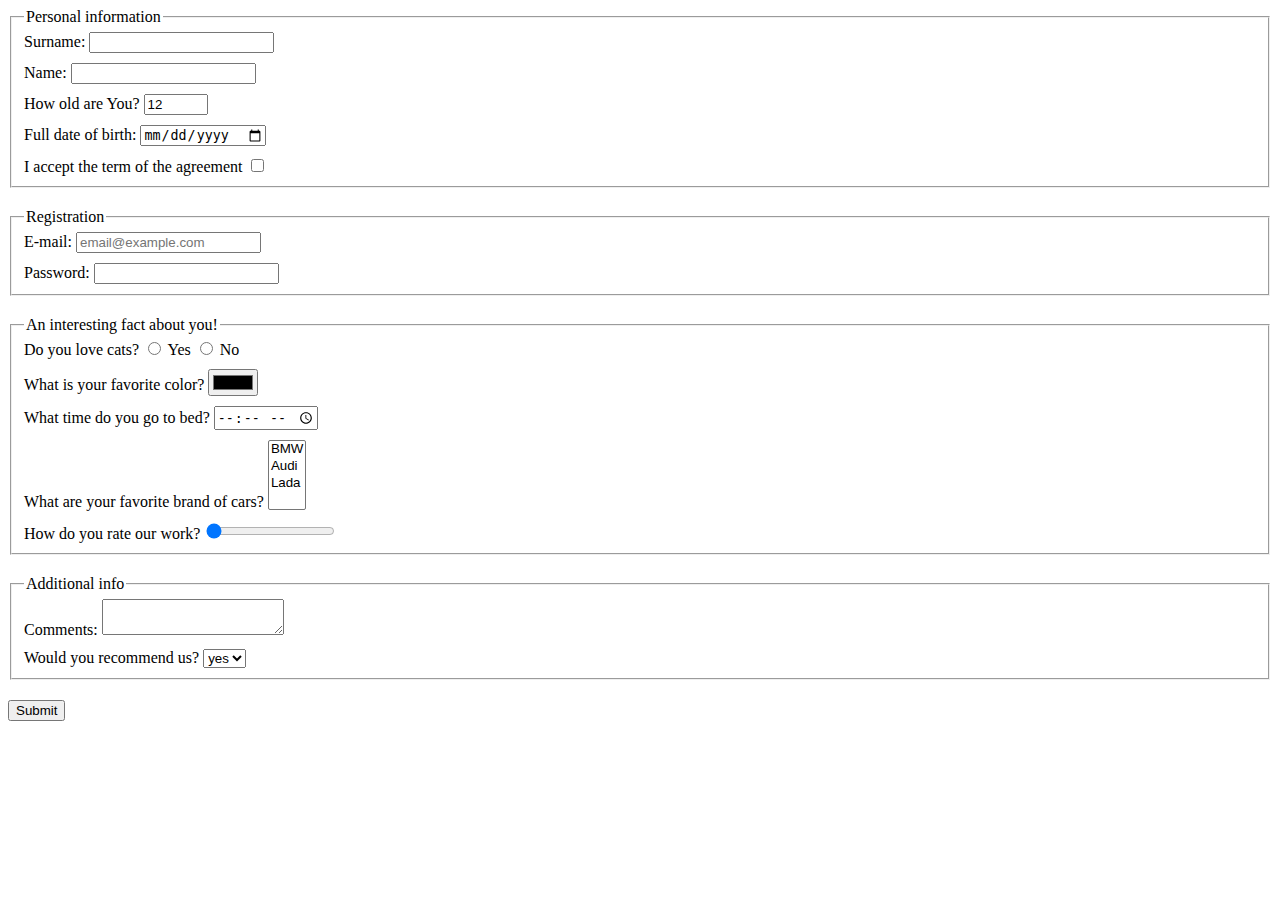
<file: index.html>
<!doctype html><html lang="en"><head><meta charset="UTF-8"><meta name="viewport" content="width=device-width,
                user-scalable=no,
                initial-scale=1.0,
                maximum-scale=1.0,minimum-scale=1.0"><meta http-equiv="X-UA-Compatible" content="ie=edge"><title>HTML Form</title><link rel="stylesheet" href="style.8a3eae57.css"></head><body> <script type="text/javascript" src="main.e97352c4.js"></script> <form action="https://mate-academy-form-lesson.herokuapp.com/create-application" method="POST"> <fieldset class="box"> <legend> Personal information </legend> <label class="inside_text" for="surname"> Surname: <input type="text" id="surname" name="surname" min="5" max="10"> </label> <label class="inside_text" for="name"> Name: <input type="text" name="name" id="name"> </label> <label class="inside_text" for="age"> How old are You? <input type="number" name="age" id="age" value="12" min="18" max="100"> </label> <label class="inside_text" for="date_birth"> Full date of birth: <input type="date" name="date_birth" id="date_birth"> </label> <label class="inside_text" for="terms"> I accept the term of the agreement <input type="checkbox" required name="terms" id="terms"> </label> </fieldset> <fieldset class="box"> <legend> Registration </legend> <label class="inside_text" for="email"> E-mail: <input name="email" id="email" type="email" placeholder="email@example.com" required> </label> <label class="inside_text" for="password"> Password: <input name="password" id="password" type="password" minlength="5" maxlength="16"> </label> </fieldset> <fieldset class="box"> <legend> An interesting fact about you! </legend> <div class="inside_text"> Do you love cats? <label for="love_cats"> <input type="radio" name="love_cats" id="love_cats" value="Yes"> Yes </label> <label for="hate_cats"> <input type="radio" name="love_cats" id="hate_cats" value="No"> No </label> </div> <label class="inside_text" for="favorite_color"> What is your favorite color? <input type="color" name="favorite_color" id="favorite_color" value="#fff"> </label> <label class="inside_text" for="time_to_bed"> What time do you go to bed? <input type="time" name="time_to_bed" id="time_to_bed"> </label> <label class="inside_text" for="car_brand"> What are your favorite brand of cars? <select name="car_brand" id="car_brand" multiple> <option value="BMW">BMW</option> <option value="Audi">Audi</option> <option value="Lada">Lada</option> </select> </label> <label class="inside_text" for="rate_work"> How do you rate our work? <input type="range" value="0" name="rate_work" id="rate_work"> </label> </fieldset> <fieldset class="box"> <legend>Additional info</legend> <label class="inside_text" for="comments"> Comments: <textarea name="comments" id="comments" cols="20" rows="2">
          </textarea> </label> <label class="inside_text" for="recommendation"> Would you recommend us? <select name="recommendation" id="recommendation"> <option value="yes">yes</option> <option value="no">no</option> </select> </label> </fieldset> <button type="submit" onsubmit="onSubmit()">Submit</button> </form> </body></html>
</file>
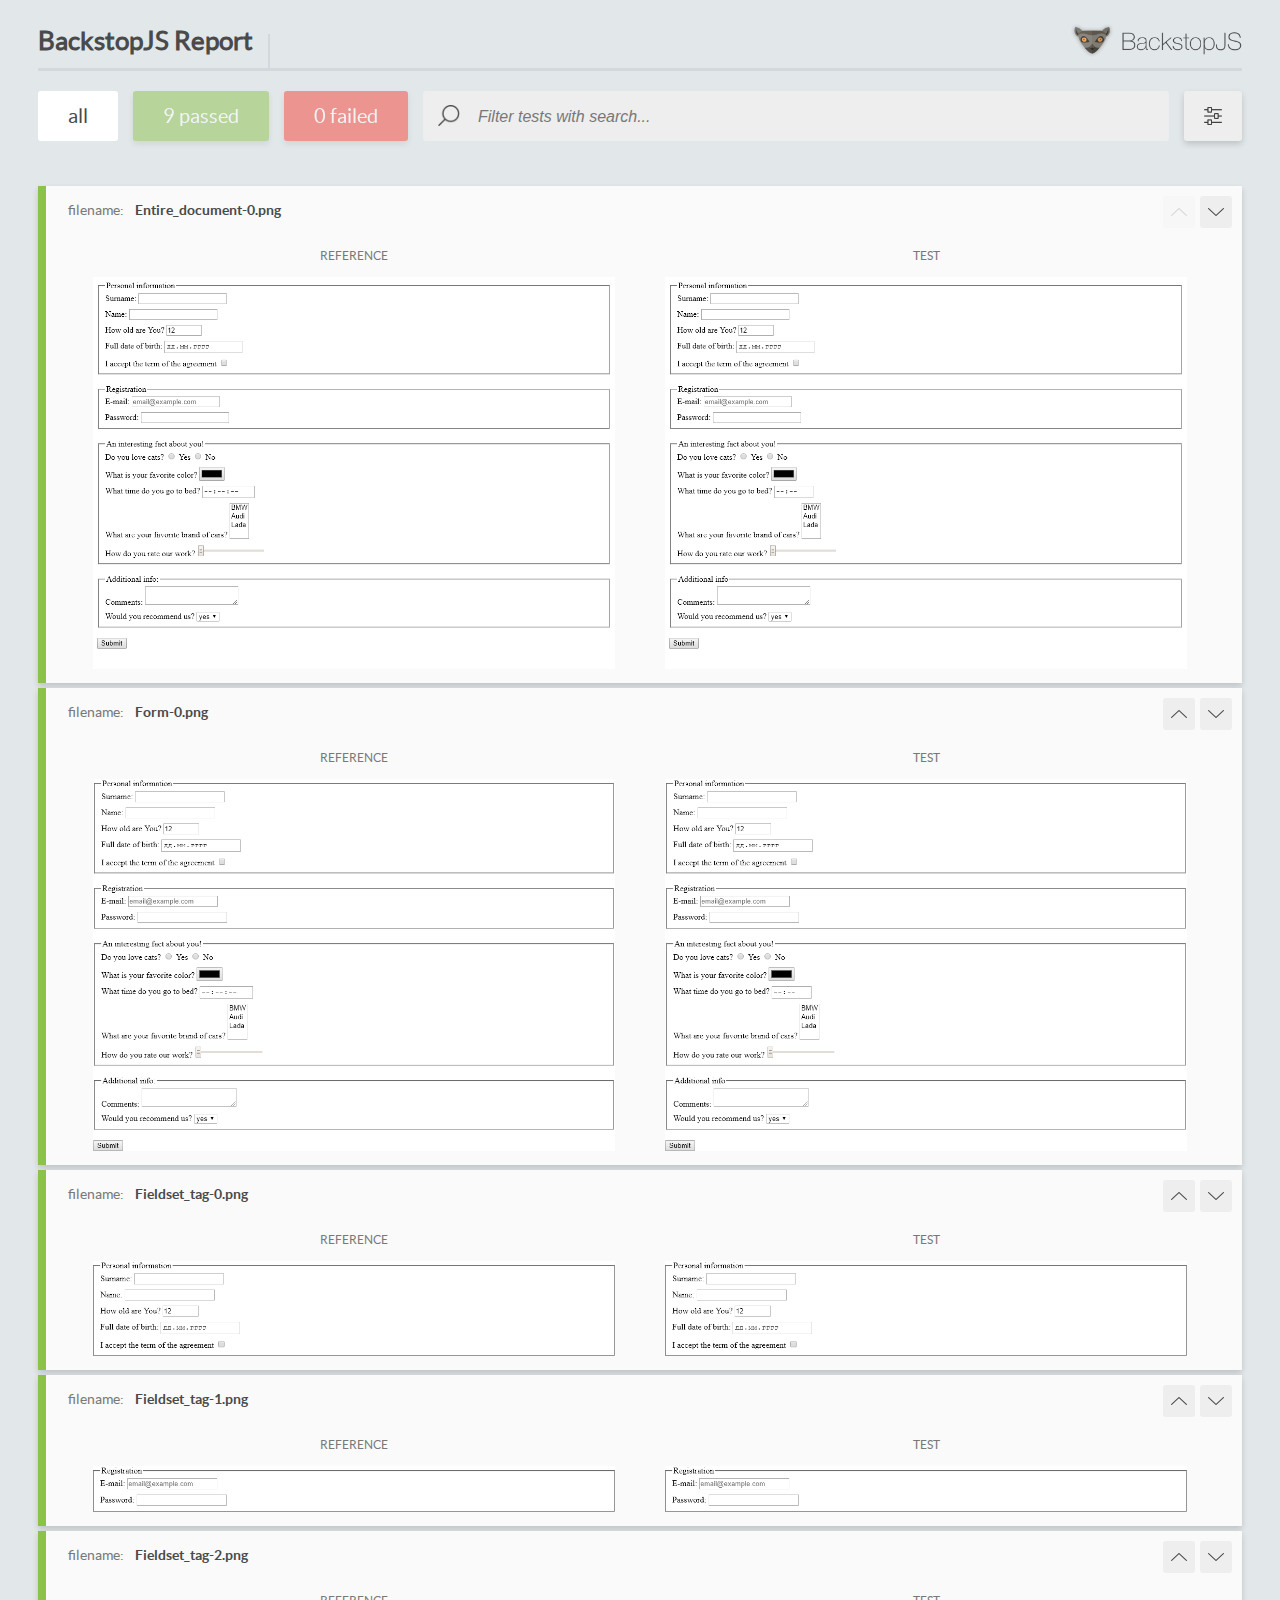
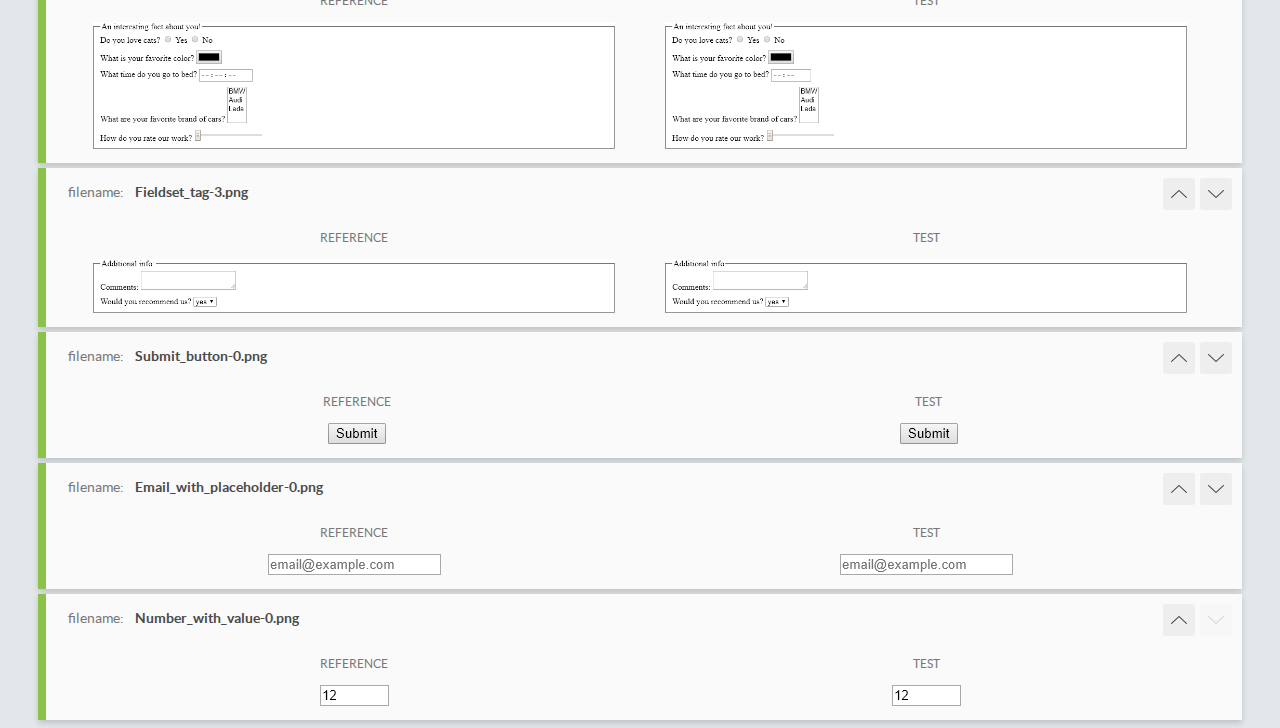
<file: report/html_report/index.html>
<!DOCTYPE html>
<html>
  <head>
    <meta charset="utf-8">
    <title>BackstopJS Report</title>

    <style>
      @font-face {
          font-family: 'latoregular';
          src: url('./assets/fonts/lato-regular-webfont.woff2') format('woff2'),
              url('./assets/fonts/lato-regular-webfont.woff') format('woff');
          font-weight: 400;
          font-style: normal;
      }
      @font-face {
          font-family: 'latobold';
          src: url('./assets/fonts/lato-bold-webfont.woff2') format('woff2'),
              url('./assets/fonts/lato-bold-webfont.woff') format('woff');
          font-weight: 700;
          font-style: normal;
      }

      .ReactModal__Body--open {
          overflow: hidden;
      }
      .ReactModal__Body--open .header {
        display: none;
      }

    </style>
  </head>
  <body style="background-color: #E2E7EA">
    <div id="root">

    </div>
    <script type="text/javascript">
      function report (report) { // eslint-disable-line no-unused-vars
        window.tests = report;
      }
    </script>
    <script type="text/javascript" src="config.js"></script>
    <script type="text/javascript" src="index_bundle.js"></script>
  </body>
</html>
</file>
<file: style.8a3eae57.css>
.box{margin-bottom:20px;padding-bottom:0}.inside_text{display:block;padding-bottom:10px}
/*# sourceMappingURL=style.8a3eae57.css.map */
</file>
